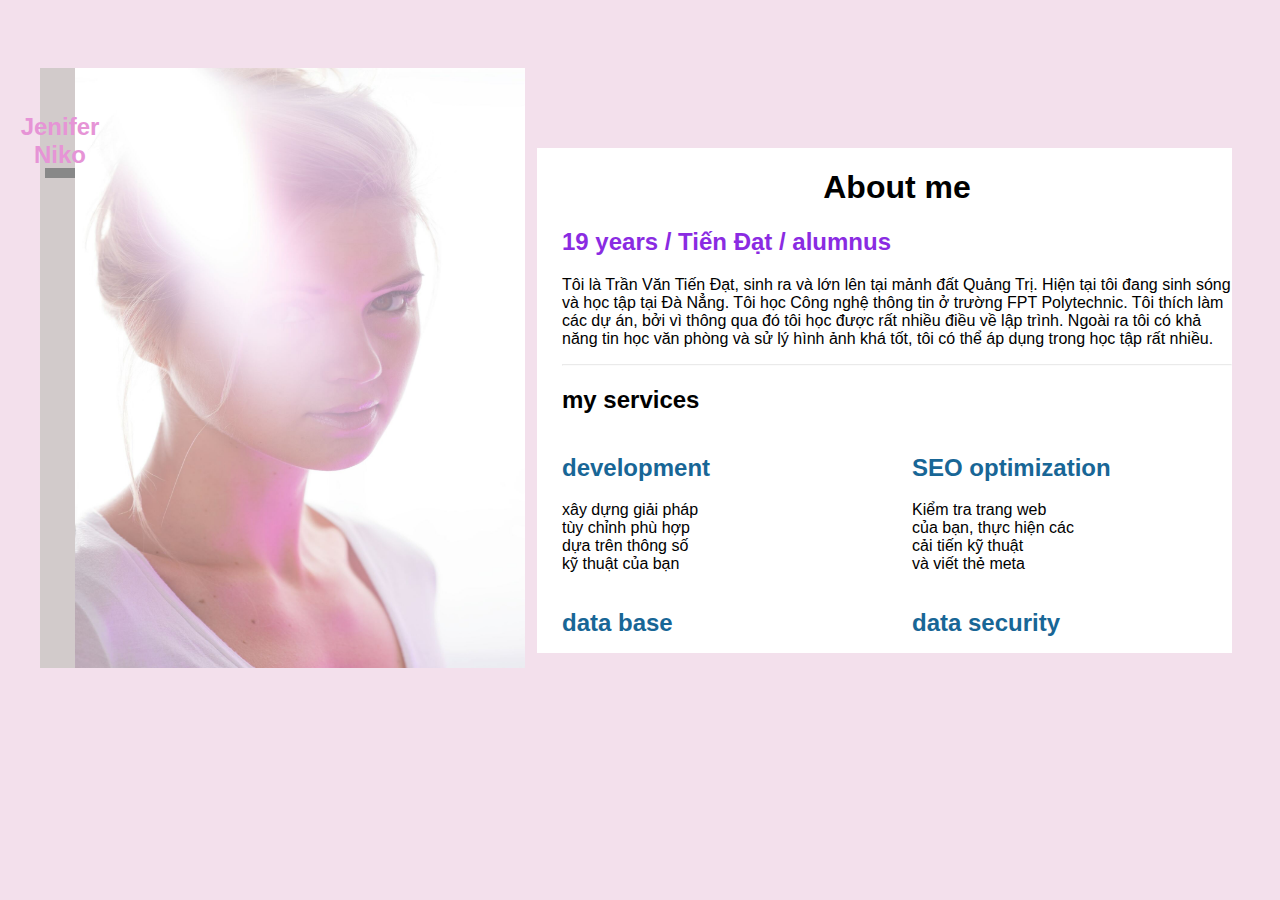
<file: index.html>
<!DOCTYPE html>
<html lang="en">
  <head>
    <meta charset="UTF-8" />
    <meta http-equiv="X-UA-Compatible" content="IE=edge" />
    <meta name="viewport" content="width=device-width, initial-scale=1.0" />
    <title>Document</title>
    <link rel="stylesheet" href="index.css" />
    <link rel="stylesheet" href="https://cdnjs.cloudflare.com/ajax/libs/font-awesome/6.4.0/css/all.min.css" integrity="sha512-iecdLmaskl7CVkqkXNQ/ZH/XLlvWZOJyj7Yy7tcenmpD1ypASozpmT/E0iPtmFIB46ZmdtAc9eNBvH0H/ZpiBw==" crossorigin="anonymous" referrerpolicy="no-referrer" />
  </head>
  <body>
    <div id="wrapper">
      <div id="header">

      </div>
      <!-- end header  -->
      <div id="main-content">

        <div id="content">
          
            <div id="anhchuaicon" class="icon1" style=" box-shadow: 5px 10px  #888888 ;"> 
              <div>
              <img src="/img/gabriel-brandt-X41ESB_jOlo-unsplash-1.jpg" width="450px" height="600"/> 
              </div>
              <div class="photoicon">
                <h1>Jenifer Niko</h1>
                <div><a href="https://www.facebook.com/profile.php?id=100059588394132"> <i class="fa-brands fa-facebook"></i> </a> </div>
                <div><a href="https://dribbble.com/"> <i class="fa-solid fa-basketball"> </i> </a> </div>
                <div><a href="https://www.linkedin.com/"> <i class="fa-brands fa-linkedin-in"> </i> </a> </div>
                <div><a href="https://www.behance.net/"> <i class="fa-brands fa-behance"></i> </a> </div>
              </div>
            </div>
            <div class="icon"> <a href="trangchu.html" target="sidebar"> <i class="fa-solid fa-user"></i> </a> </div>

            <div class="icon"> <a href="mess.html" target="sidebar"> <i class="fa-regular fa-comment"></i> </a> </div>

            <div class="icon"> <a href="ghichu.html" target="sidebar"> <i class="fa-regular fa-clipboard"></i> </a> </div>

            <div class="icon"> <a href="bosuutap.html" target="sidebar"> <i class="fa-solid fa-glasses"></i> </a> </div>

            <div class="icon"> <a href="job.html" target="sidebar"> <i class="fa-solid fa-briefcase"></i> </a> </div>
            
        </div>
        <!-- end content -->
        <iframe src="trangchu.html" frameborder="0" name="sidebar">

        </iframe>
        


        </div>
        <!-- end sidebar -->
      </div>
      <!-- end main-content -->
      <div id="footer">

      </div>
      <!-- end footer -->
    </div>
  </body>
</html>
</file>
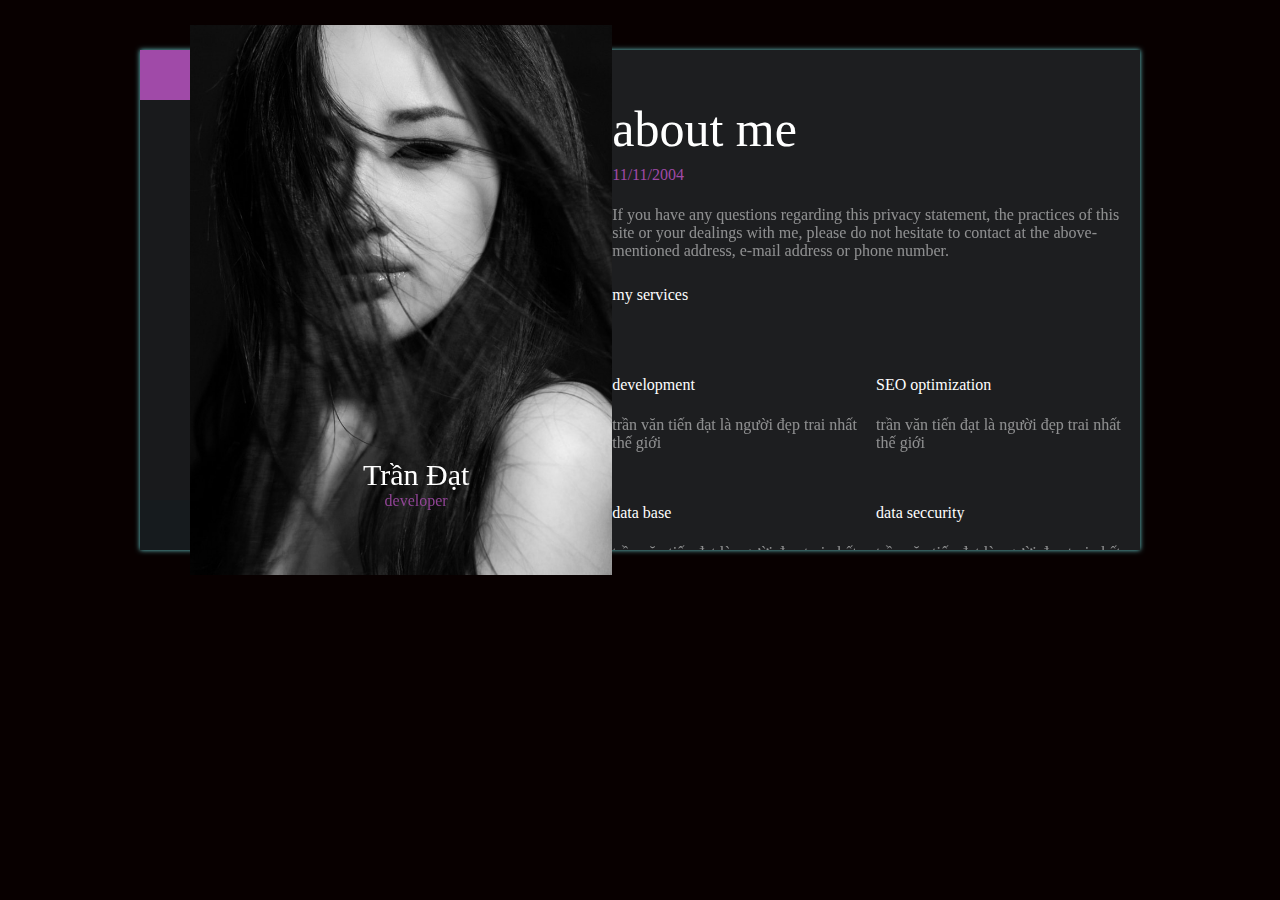
<file: cv.html>
<!DOCTYPE html>
<html lang="en">
  <head>
    <meta charset="UTF-8" />
    <meta http-equiv="X-UA-Compatible" content="IE=edge" />
    <meta name="viewport" content="width=device-width, initial-scale=1.0" />
    <title>Document</title>
    <link
      rel="stylesheet"
      href="https://cdnjs.cloudflare.com/ajax/libs/font-awesome/6.4.0/css/all.min.css"
      integrity="sha512-iecdLmaskl7CVkqkXNQ/ZH/XLlvWZOJyj7Yy7tcenmpD1ypASozpmT/E0iPtmFIB46ZmdtAc9eNBvH0H/ZpiBw=="
      crossorigin="anonymous"
      referrerpolicy="no-referrer"
    />
    <style>
      body {
        background-color: #080000;
      }
      p {
        color: white;
      }

      .main {
        width: 1000px;
        height: 500px;
        margin: 50px auto;
        display: grid;
        grid-template: 1fr/50px 4fr 5fr;
        box-shadow: 0 0 5px #70d7d7;
      }

      .image-box {
        position: relative;
      }

      .image-box .image-box-avatar {
        width: 100%;
        height: 110%;
        position: absolute;
        top: -5%;
        left: 0;
        background-image: url("img/banner2.jpg");
        background-size: cover;
      }

      .menu {
        display: grid;
        grid-template: 1fr 8fr 1fr/1fr;
      }

      .menu .menu-icons {
        display: flex;
        flex-direction: column;
        justify-content: center;
        align-items: center;
        color: #914496;
        background-color: #191a1c
      }
      
      .menu .menu-icons div {
        width: 40px;
        height: 40px;
        text-align: center;
      }
      .menu .menu-icontop{
        text-align: center;
        background-color: #a04aa8;
        padding-top: 15px;
      }
      .menu .menu-iconbottom{
        background-color: #161b1e;
        text-align: center;
        padding-top: 15px;
      }

      .image-box .image-box-avatar .image-box-avatar-infomations {
        position: absolute;
        bottom: 0;
        width: 100%;
        display: grid;
        grid-template: repeat(3, 1fr)/ 1fr;
        justify-items: center;
        padding: 15px;
        color: white;
      }
      .image-box
        .image-box-avatar
        .image-box-avatar-infomations
        .image-box-avatar-infomations-2 {
        display: grid;
        grid-template: 1fr/30px 30px 30px 30px;
        justify-items: center;
      }

      .infomations {
        display: grid;
        grid-template: 1fr 1fr 1fr/1fr;
        overflow: auto;
        background: #1d1e20
      }

      .infomations::-webkit-scrollbar-thumb {
        background: linear-gradient(
          0deg,
          rgba(97, 214, 230, 1) 0%,
          rgba(203, 78, 246, 1) 52%,
          rgba(97, 214, 230, 1) 100%
        );
        border-radius: 10px;
      }

      .infomations::-webkit-scrollbar {
        width: 5px;
      }

      .infomations .infomations-aboutMe {
        display: grid;
        grid-template: 100px 40px 80px / auto;
      }
      
      .infomations .infomations-myServices {
        display: grid;
        grid-template: 70px 1fr/1fr;
      }
      .infomations .infomations-myServices div i{
        color: #914496;
      }

      .infomations-myServices-cards {
        display: grid;
        grid-template: 1fr 1fr/1fr 1fr;
      }

      .infomations-myServices-cards .infomations-myServices-card {
        display: grid;
        grid-template: 20px 40px 1fr/ 1fr;
        
      }
      .infomations-myServices-cards .infomations-myServices-card div i{

      }
    </style>
  </head>

  <body>
    <div class="main">
      <div style="background: #1a1b1d" class="menu">
        <div class="menu-icontop">
          <!-- thiếu style tăng kích thước -->
          <i class="fa-solid fa-list"></i>
        </div>
        <div class="menu-icons">
          <div><i class="fa-solid fa-user"></i></div>
          <div><i class="fa-solid fa-phone"></i></div>
          <div><i class="fa-regular fa-comment"></i></div>
          <div><i class="fa-solid fa-briefcase"></i></div>
          <div><i class="fa-solid fa-glasses"></i></div>
        </div>
        <div class="menu-iconbottom">
          <i class="fa-solid fa-cloud-arrow-down" style="color: #914496"></i>
          <!-- thiếu style tăng kích thước -->
        </div>
      </div>
      <!-- end main -->
      <div class="image-box">
        <div class="image-box-avatar">
          <div class="image-box-avatar-infomations">
            <div style="color: white; font-size: 30px;">Trần Đạt</div>
            <div style="color: #914496">developer</div>
            <div class="image-box-avatar-infomations-2">
              <div><i class="fa-brands fa-facebook"></i></div>
              <div><i class="fa-regular fa-face-smile"></i></div>
              <div><i class="fa-brands fa-linkedin-in"></i></div>
              <div><i class="fa-brands fa-behance"></i></div>
            </div>
          </div>
        </div>
      </div>
      <!-- end box -->
      <div class="infomations">
        <div class="infomations-aboutMe">
          <div>
            <p style="font-size: 50px;">about me</p>
          </div>
          <div>
            <p style="color: #a04aa8;">11/11/2004</p>
          </div>
          <div>
            <p style="opacity: 0.5;">
              If you have any questions regarding this privacy statement, the
              practices of this site or your dealings with me, please do not
              hesitate to contact at the above-mentioned address, e-mail address
              or phone number.
            </p>
          </div>
        </div>
        
        <div class="infomations-myServices">
          <div>
            <p>my services</p>
          </div>
          <div class="infomations-myServices-cards">
            <div class="infomations-myServices-card">
              <div><i class="fa-solid fa-desktop"></i></div>
              <div><p>development</p></div>
              <div><p style="opacity: 0.5;">trần văn tiến đạt là người đẹp trai nhất thế giới</p></div>
            </div>
            <div class="infomations-myServices-card">
              <div><i class="fa-solid fa-rocket"></i></div>
              <div><p>SEO optimization</p></div>
              <div>
                <p style="opacity: 0.5;">trần văn tiến đạt là người đẹp trai nhất thế giới</p>
              </div>
            </div>
            <div class="infomations-myServices-card">
              <div><i class="fa-solid fa-database"></i></div>
              <div><p>data base</p></div>
              <div>
                <p style="opacity: 0.5;">trần văn tiến đạt là người đẹp trai nhất thế giới</p>
              </div>
            </div>
            <div class="infomations-myServices-card">
              <div><i class="fa-solid fa-shield-heart"></i></div>
              <div><p>data seccurity</p></div>
              <div>
                <p style="opacity: 0.5;">trần văn tiến đạt là người đẹp trai nhất thế giới</p>
              </div>
            </div>
          </div>
        </div>
      </div>
    </div>
  </body>
</html>
</file>
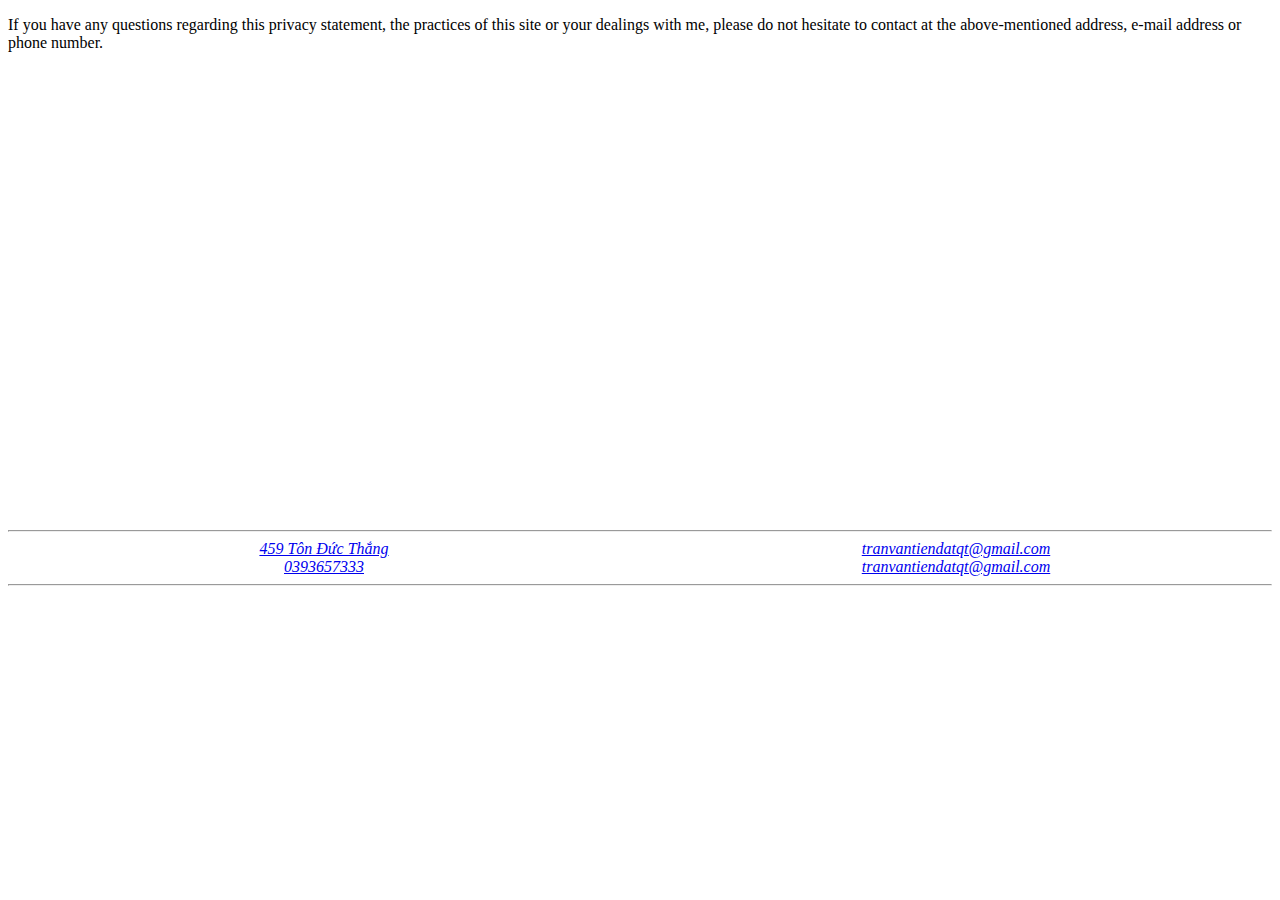
<file: mess.html>
<!DOCTYPE html>
<html lang="en">
<head>
    <meta charset="UTF-8">
    <meta http-equiv="X-UA-Compatible" content="IE=edge">
    <meta name="viewport" content="width=device-width, initial-scale=1.0">
    <title>Document</title>
    <link rel="stylesheet" href="mess.css">
    <link rel="stylesheet" href="https://cdnjs.cloudflare.com/ajax/libs/font-awesome/6.4.0/css/all.min.css" integrity="sha512-iecdLmaskl7CVkqkXNQ/ZH/XLlvWZOJyj7Yy7tcenmpD1ypASozpmT/E0iPtmFIB46ZmdtAc9eNBvH0H/ZpiBw==" crossorigin="anonymous" referrerpolicy="no-referrer" />
</head>
<body>
    <div>
        <p>
            If you have any questions regarding this privacy statement,
            the practices of this site or your dealings with me, please
            do not hesitate to contact at the above-mentioned address,
            e-mail address or phone number.
        </p>

        <iframe src="https://www.google.com/maps/embed?pb=!1m18!1m12!1m3!1d3834.0740370773774!2d108.15654907508893!3d16.061647384616737!2m3!1f0!2f0!3f0!3m2!1i1024!2i768!4f13.1!3m3!1m2!1s0x31421924682e8689%3A0x48eb0bdbeec05215!2zVHLGsOG7nW5nIMSQ4bqhaSBI4buNYyBTxrAgUGjhuqFtIC0gxJDhuqFpIGjhu41jIMSQw6AgTuG6tW5n!5e0!3m2!1svi!2s!4v1684758922893!5m2!1svi!2s" width="600" height="450" style="border:0;" allowfullscreen="" loading="lazy" referrerpolicy="no-referrer-when-downgrade"></iframe>
        <hr>
        <div id="lienket">
            <div style="text-align:center;"> <a href="  "> <i class="fa-solid fa-location-dot"> 459 Tôn Đức Thắng</i> </a> </div>

            <div style="text-align:center;"> <a href="  "> <i class="fa-solid fa-envelope">tranvantiendatqt@gmail.com</i>  </a> </div>

            <div style="text-align:center;"> <a href="  "> <i class="fa-solid fa-phone-volume">0393657333</i> </a> </div>

            <div style="text-align:center;"> <a href="  "> <i class="fa-solid fa-envelope">tranvantiendatqt@gmail.com</i> </a> </div>
        </div>
    </div>
    <hr>


</body>
</html>
</file>
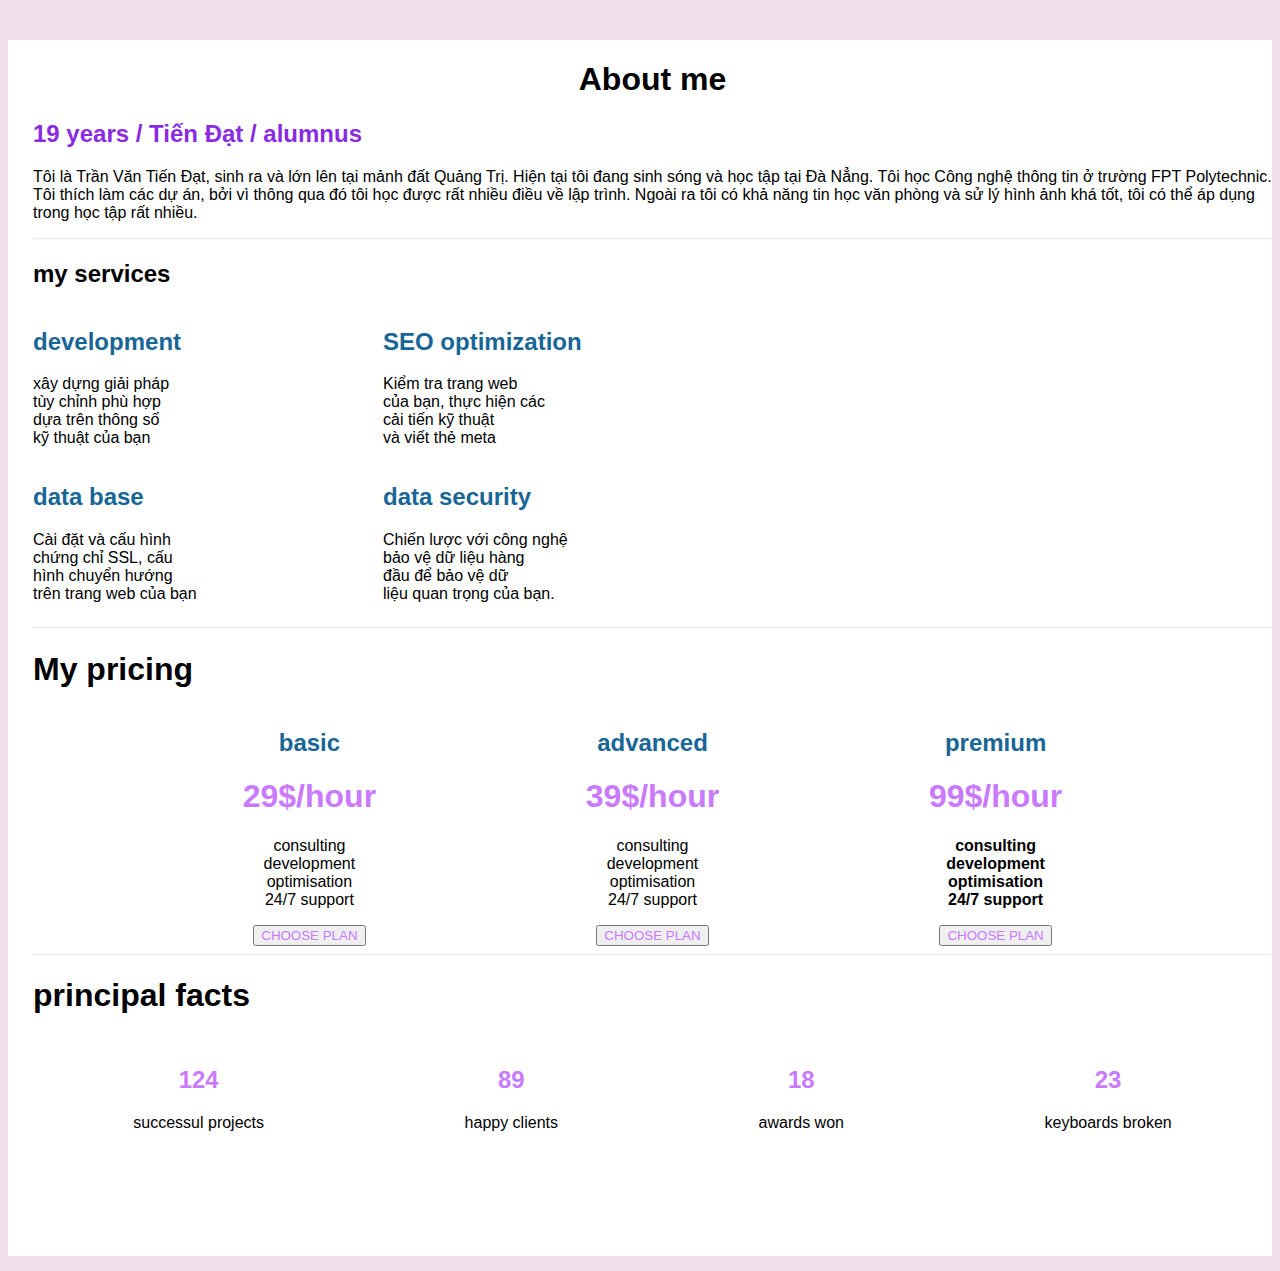
<file: trangchu.html>
<!DOCTYPE html>
<html lang="en">
<head>
    <meta charset="UTF-8">
    <meta http-equiv="X-UA-Compatible" content="IE=edge">
    <meta name="viewport" content="width=device-width, initial-scale=1.0">
    <title>Document</title>
    <link rel="stylesheet" href="index.css">
    <link rel="stylesheet" href="https://cdnjs.cloudflare.com/ajax/libs/font-awesome/6.4.0/css/all.min.css" integrity="sha512-iecdLmaskl7CVkqkXNQ/ZH/XLlvWZOJyj7Yy7tcenmpD1ypASozpmT/E0iPtmFIB46ZmdtAc9eNBvH0H/ZpiBw==" crossorigin="anonymous" referrerpolicy="no-referrer" />
</head>
<body>
    <div id="sidebar" style="background-color: #ffffff;">
        <div class="gioithieu">
          
          <h1>About me</h1>
          <h2>19 years / Tiến Đạt / alumnus</h2>

          <p>
            Tôi là Trần Văn Tiến Đạt, sinh ra và lớn lên tại mảnh đất Quảng
            Trị. Hiện tại tôi đang sinh sóng và học tập tại Đà Nẳng. Tôi học 
            Công nghệ thông tin ở trường FPT Polytechnic. Tôi thích làm các dự
            án, bởi vì thông qua đó tôi học được rất nhiều điều về lập trình.    
            Ngoài ra tôi có khả năng tin học văn phòng và sử lý hình ảnh khá 
            tốt, tôi có thể áp dụng trong học tập rất nhiều.
          </p>
        </div>
        <hr style="opacity: 0.2">
        <h2 class="tieudelon">my services</h2>

           <div class="noidungchinh">
            
            <div id="iconmaytinh"> 
              <i class="fa-solid fa-desktop" style="color: #c97aff"></i> 
              <h2 class="tieudenho">development</h2>
              <p>
                xây dựng giải pháp <br />
                tùy chỉnh phù hợp <br />
                dựa trên thông số <br />
                kỹ thuật của bạn <br />
              </p>
            </div>

            <div id="icontenlua">
              <i class="fa-solid fa-rocket" style="color: #c97aff"></i>
              <h2 class="tieudenho">SEO optimization</h2>
              <p>
                Kiểm tra trang web <br />
                của bạn, thực hiện các <br />
                cải tiến kỹ thuật <br />
                và viết thẻ meta <br />
              </p>
            </div>

            <div id="iconcancu">
              <i class="fa-solid fa-database" style="color: #c97aff"></i>
              <h2 class="tieudenho">data base</h2>
              <p>
                Cài đặt và cấu hình <br />
                chứng chỉ SSL, cấu <br />
                hình chuyển hướng <br />
                trên trang web của bạn <br />
              </p>
            </div>

            <div id="iconbaomat">
              <i class="fa-solid fa-shield-halved" style="color: #c97aff"></i>
              <h2 class="tieudenho">data security</h2>
              <p>
                Chiến lược với công nghệ <br />
                bảo vệ dữ liệu hàng <br />
                đầu để bảo vệ dữ <br />
                liệu quan trọng của bạn. <br />
              </p>
            </div>
          </div> 
          <hr style="opacity: 0.2">
          <!-- end dịch vụ -->
          
          <h1 class="tieudelon">My pricing </h1>
          <div id="Giatien">

            <div id="giatien giatien1" style="text-align:center;">
              <h2 class="tieudenho">basic</h2>
              <h1 style="color: #c97aff;">29$/hour</h1>
              <p>
                consulting <br />
                development<br />
                optimisation<br />
                24/7 support <br />
              </p>
              <div>
                <a href="  "> <button class="abc" style="color: #c97aff;">CHOOSE PLAN </button> </a>
              </div>
            </div>
            <div id="giatien giatien2" style="text-align:center;">
              <h2 class="tieudenho">advanced</h2>
              <h1 style="color: #c97aff;">39$/hour</h1>
              <p>
                consulting <br />
                development <br />
                optimisation <br />
                24/7 support <br />
              </p>
              <div>
                <a href="  "> <button class="abc" style="color: #c97aff;">CHOOSE PLAN </button> </a>
              </div>
            </div>
            <div id="giatien giatien3" style="text-align:center;">
              <h2 class="tieudenho">premium </h2>
              <h1 style="color: #c97aff;">99$/hour</h1>
              <p style="font-weight: bold;">
                consulting <br />
                development <br />
                optimisation <br />
                24/7 support <br />
              </p>
              <div>
                <a href="  "> <button class="abc" style="color: #c97aff;">CHOOSE PLAN </button> </a>
              </div>
            </div>
          </div>

          <hr style="opacity: 0.2">

          <h1>principal facts</h1>
          <div id="suthat">
            <div class="SUTHAT" style="text-align:center;">
              <h2 style="color: #c97aff;">124</h2>
              <p>successul projects</p>
            </div>

            <div class="SUTHAT" style="text-align:center;">
              <h2 style="color: #c97aff;">89</h2>
              <p>happy clients</p>
            </div>

            <div class="SUTHAT" style="text-align:center;">
              <h2 style="color: #c97aff;" >18</h2>
              <p>awards won</p>
            </div>

            <div class="SUTHAT" style="text-align:center;">
              <h2 style="color: #c97aff;">23</h2>
              <p>keyboards broken</p>
            </div>
          </div>
</body>
</html>
</file>
<file: index.css>
body{
    background-color: rgb(243, 224, 236);
    font-family: -apple-system,BlinkMacSystemFont,"Segoe UI",Roboto,"Helvetica Neue",Arial,sans-serif,"Apple Color Emoji","Segoe UI Emoji","Segoe UI Symbol";
}

#wrapper{
    max-width: 1200px;
    margin: 0 auto;
}
#header{
    padding: 30px;
}
#main-content{
    display: flex;
    min-height: 400px;
    max-height: 600px;
}
#content{
    flex-basis: 40%;
    display: grid;
    grid-template-rows:100px 100px 100px 100px 100px 100px ;
    grid-template-columns: 40px; 
    background-color: rgb(210, 203, 203);
    


}
#anhchuaicon{
    position: relative;
}
.photoicon{
    position: absolute;
    top: 70%;
    left: 50%;
    transform: translate(-50%, -50%);
    text-align: center;
}
.photoicon h1{
    font-size: 24px;
    color: rgb(230, 148, 214);
    margin-bottom: 10px;
}
.photoicon i{
    font-size: 32px;
    color: #FFF;
}

#content .icon1{
    padding-left: 35px;
}

#content .icon{
    display: flex;
    justify-content: center;
    align-items: center;

}
     

 iframe{
    flex-basis: 60%;
    overflow: scroll;
    margin: 0 auto;
    margin-left: 0;
    padding-left: 15px;
    margin-top: 40px;
    margin-bottom: 15px;

 }
#sidebar{
    flex-basis: 60%;
    overflow: scroll;
    margin: 0 auto;
    padding-left: 25px;
    margin-top: 40px;
    margin-bottom: 15px;

}

.noidungchinh{
    display: grid;
    grid-template-columns: 350px 350px;

}

#footer{
    padding: 20px;
}

.tieudenho{
    color: rgb(24, 102, 150);
}


.gioithieu h1 {
text-align: center;
}
.gioithieu h2{
    color: blueviolet;
}

#Giatien{
    display: flex;
    flex-flow: row nowrap;
    justify-content: space-evenly;
}
#giatien{
    height: 200px;
    padding: 10px;
    flex-grow: 1;
}
#suthat{
    display: flex;
    flex-flow: row nowrap;
    justify-content: space-evenly;
}
.SUTHAT{
    height: 200px;
    padding: 10px;
    flex-grow: 1;
}

.abc{
    cursor: inherit;
}
</file>
<file: mess.css>
#lienket{
    display: grid;
    grid-template-columns: 1fr 1fr;
}
</file>
